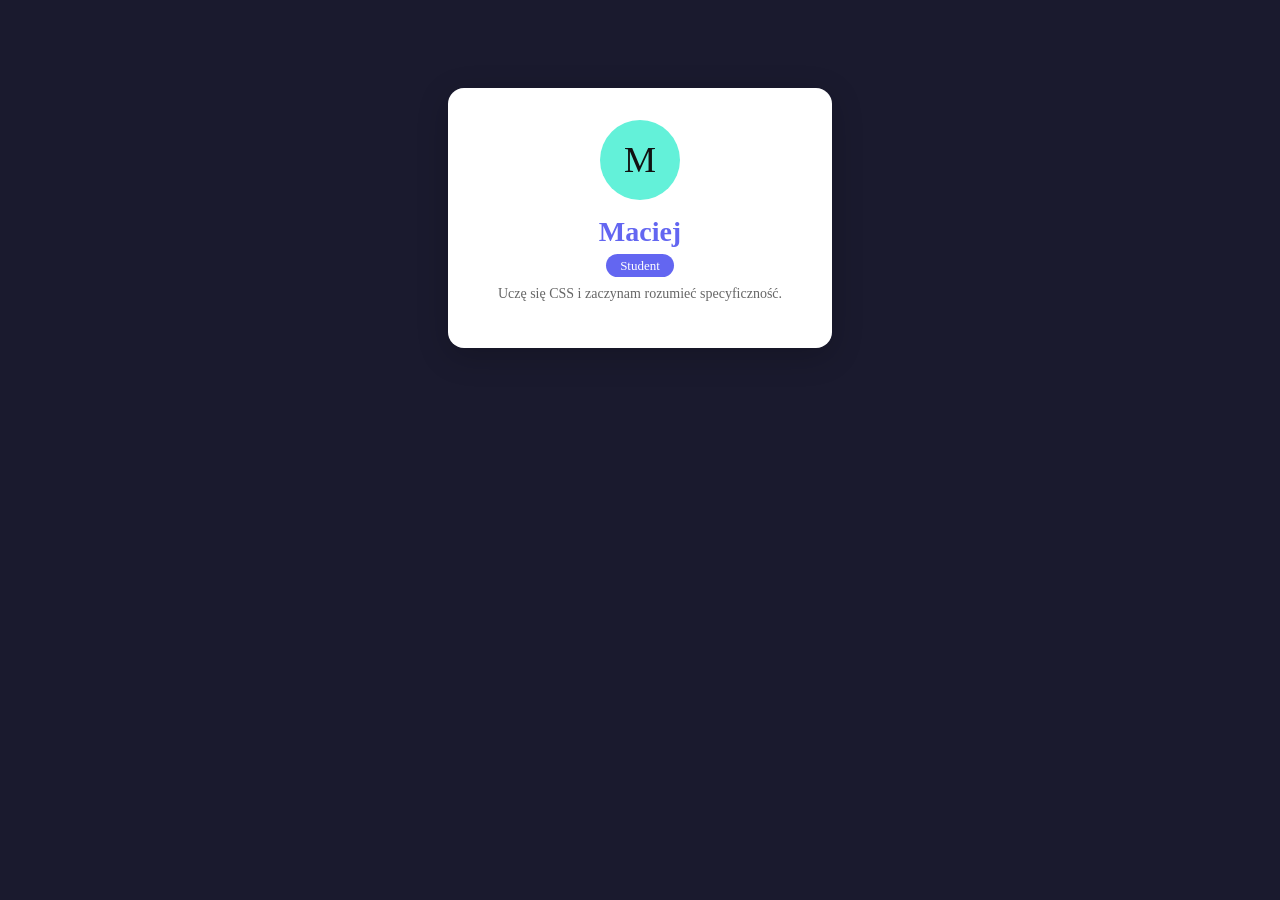
<file: karta.html>
<!DOCTYPE html>
<html lang="pl">
<head>
  <meta charset="UTF-8">
  <title>Karta profilu</title>
  <link rel="stylesheet" href="karta.css">
</head>
<body>

  <div class="karta" id="glowna-karta">
    <div class="avatar" style="background: gray;">M</div>
    <h1 id="imie">Maciej</h1>
    <span class="odznaka">Student</span>
    <p class="opis">Uczę się CSS i zaczynam rozumieć specyficzność.</p>
  </div>

</body>
</html>
</file>
<file: karta.css>
body{
    background-color: #1a1a2e;
    color: #eee;
    display: flex;
    justify-content: center;
    padding-top: 80px;
}
.karta{
    background-color: white;
    border-radius: 16px;
    box-shadow: 0 8px 32px rgba(0,0,0,0.2);
    padding: 32px;
    width: 320px;
    text-align: center;
    color: #111;
}
/* #glowna-karta{

} */
.avatar{
    width: 80px;
    height: 80px;
    border-radius: 50%;
    font-size: 36px;
    line-height: 80px;
    margin: 0 auto;
    background: #63f1d9 !important;
}
#imie{
    color: #6366f1;
    font-size: 28px;
    margin: 16px 0 8px;
}
.odznaka{
    background: #6366f1;
    color: white;
    border-radius: 999px;
    padding: 4px 14px;
    font-size: 13px;
}
.opis{
    color: #666;
    font-size: 14px;
    margin-top: 12px;
}
</file>
